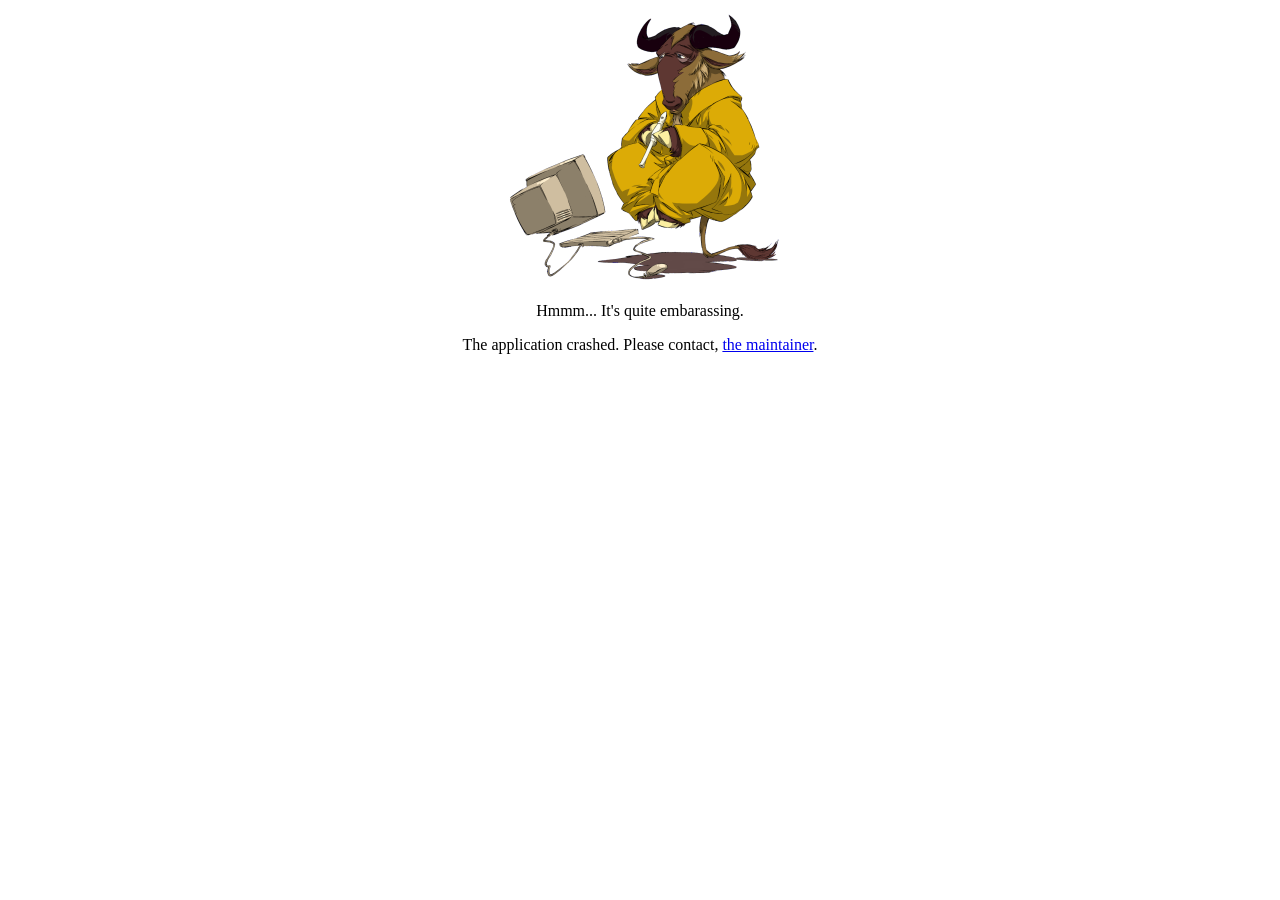
<file: bass/assets/crash.html>
<html>
	<head>
		<title>Guru Meditation</title>
	</head>
	<body>
		<center>
			<p><img src="guru.png" width="320"/></p>
			<p>Hmmm... It's quite embarassing.</p>
			<p>The application crashed. Please contact, <a href="mailto:">the maintainer</a>.</p>
		</center>
	</body>
</html>
</file>
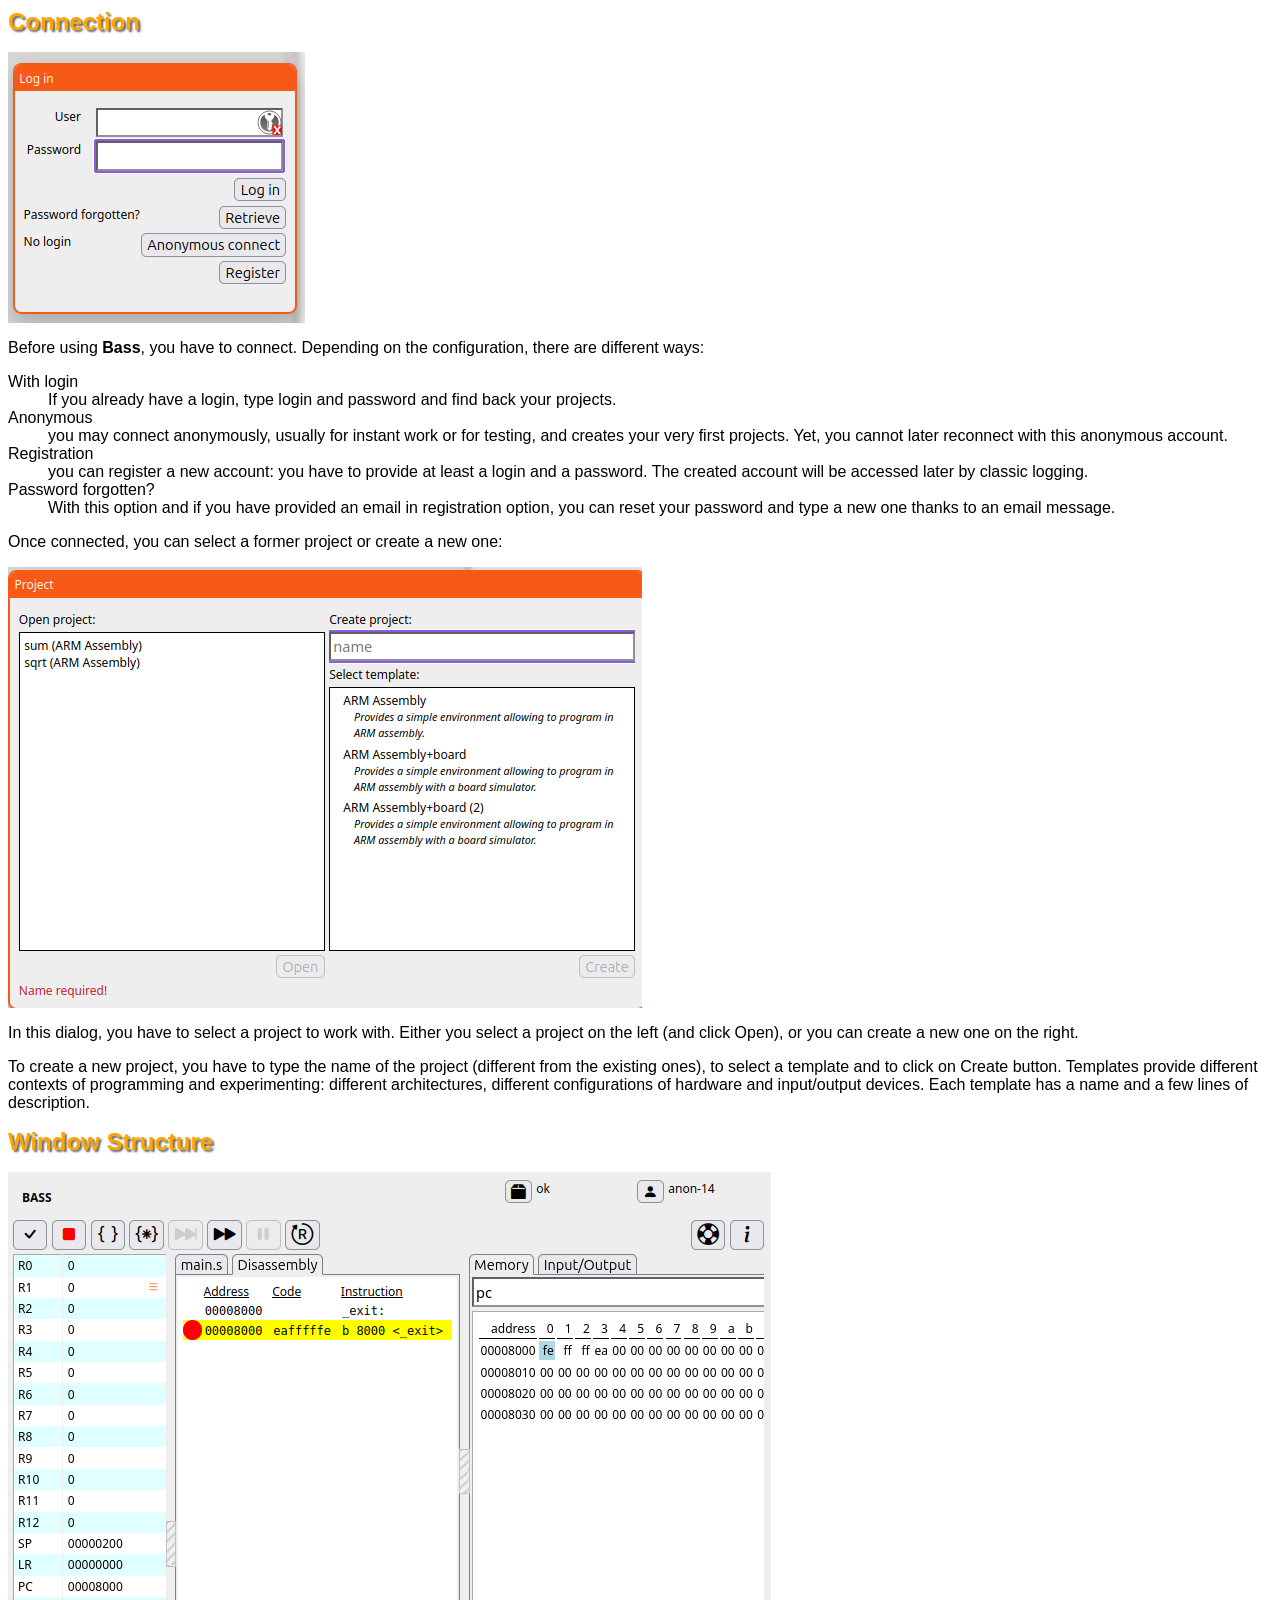
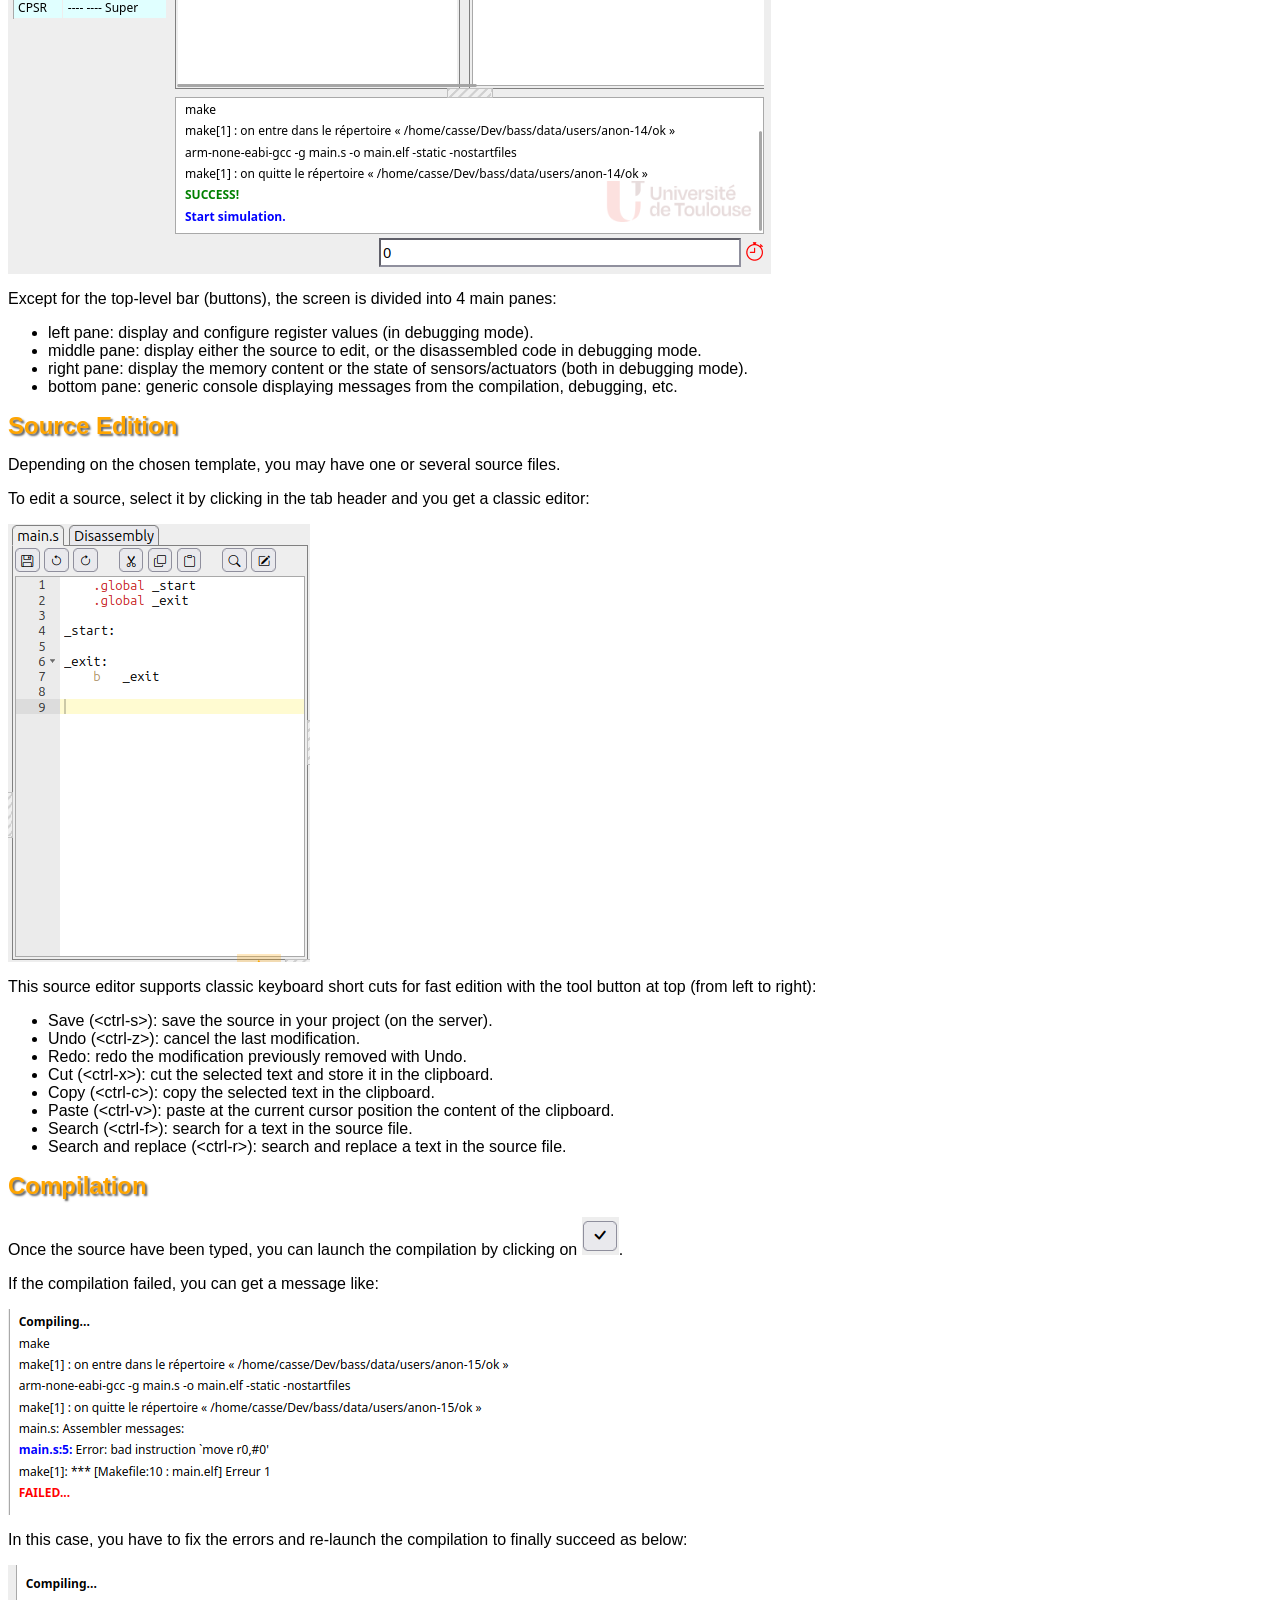
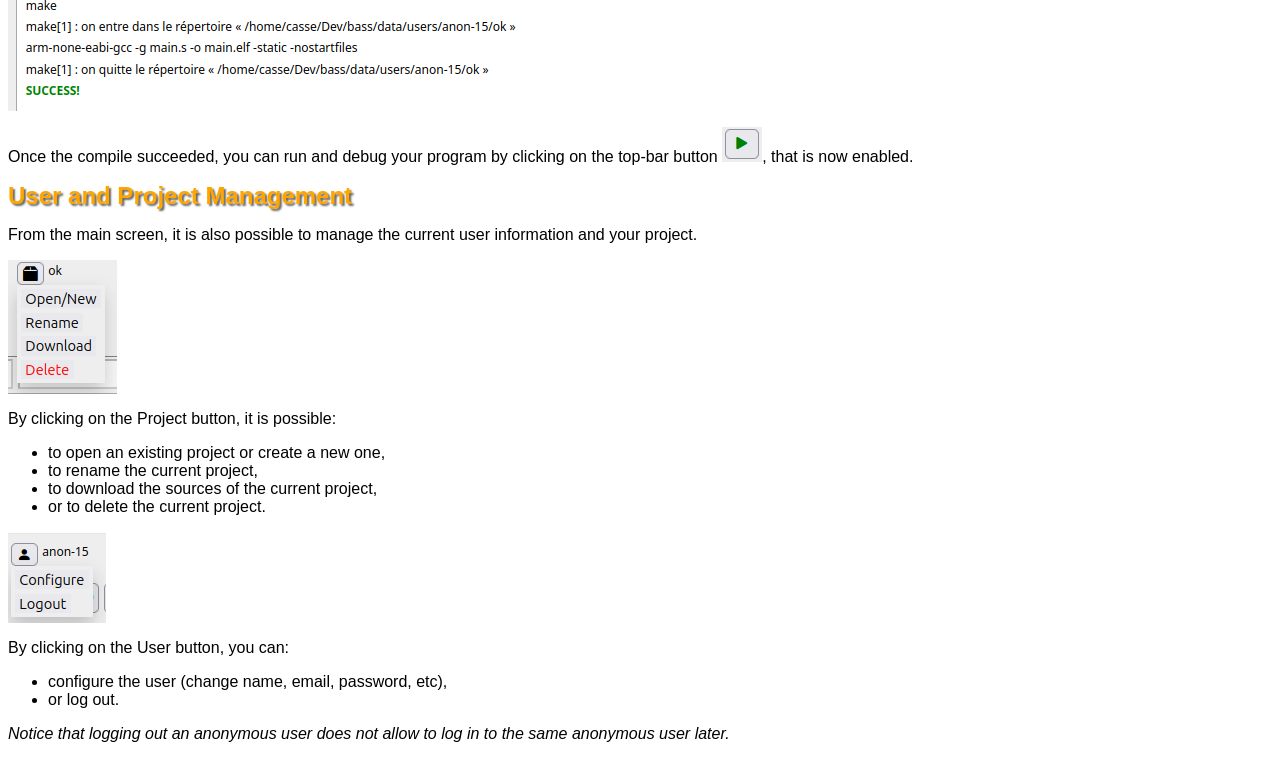
<file: bass/assets/docs/usage.html>
<html>
	<head>
		<title>Usage</title>
		<link rel="stylesheet" href="style.css">
	</head>
<body>

	<h1>Connection</h1>

	<img src="login.png"/>

	<p>Before using <b>Bass</b>, you have to connect. Depending on the configuration,
	there are different ways:</p>
	<dl>
		<dt>With login<dt>
		<dd>If you already have a login, type login and password and find back
		your projects.</dd>
		<dt>Anonymous</dt>
		<dd>you may connect anonymously, usually for instant work or for testing,
		and creates your very first projects. Yet, you cannot  later reconnect
		with this anonymous account.</dd>
		<dt>Registration<dt>
		<dd>you can register a new account: you have to provide at least a login
		and a password. The created account will be accessed later by classic
		logging.</dd>
		<dt>Password forgotten?</dt>
		<dd>With this option and if you have provided an email in registration
		option, you can reset your password and type a new one thanks to an
		email message.</dd>
	</dl>

	<p>Once connected, you can select a former project or create a new one:</p>

	<img src="selection.png"/>

	<p>In this dialog, you have to select a project to work with. Either you select a project on the left (and click Open), or you can create a new one on the right.</p>

	<p>To create a new project, you have to type the name of the project (different from the existing ones), to select a template and to click on Create button. Templates provide different contexts of programming and experimenting: different architectures, different configurations of hardware and input/output devices. Each template has a name and a few lines of description. </p>

	<h1>Window Structure</h1>

		<img src="screen.png"/>

		<p>Except for the top-level bar (buttons), the screen is divided into 4 main panes:</p>
		<ul>
			<li>left pane: display and configure register values (in debugging mode).</li>
			<li>middle pane: display either the source to edit, or the disassembled code in debugging mode.</li>
			<li>right pane: display the memory content or the state of sensors/actuators (both in debugging mode).</li>
			<li>bottom pane: generic console displaying messages from the compilation, debugging, etc.</li>
		</ul>

	<h1>Source Edition</h1>

	<p>Depending on the chosen template, you may have one or several source files. <!-- For some templates, you can also add as many source files as you want.--> </p>

	<p>To edit a source, select it by clicking in the tab header and you get a classic
	editor:</p>

	<img src="editor.png"/>

	<p>This source editor supports classic keyboard short cuts for fast edition
	with the tool button at top (from left to right):</p>
	<ul>
		<li>Save (&lt;ctrl-s&gt;): save the source in your project (on the server).</li>
		<li>Undo (&lt;ctrl-z&gt;): cancel the last modification.</li>
		<li>Redo: redo the modification previously removed with Undo.</li>
		<li>Cut  (&lt;ctrl-x&gt;): cut the selected text and store it in the clipboard.</li>
		<li>Copy  (&lt;ctrl-c&gt;): copy the selected text in the clipboard.</li>
		<li>Paste  (&lt;ctrl-v&gt;): paste at the current cursor position the content of the clipboard.</li>
		<li>Search (&lt;ctrl-f&gt;): search for a text in the source file.</li>
		<li>Search and replace (&lt;ctrl-r&gt;): search and replace a text in the source file.</li>
	</ul>



	<h1>Compilation</h1>

	<p>Once the source have been typed, you can launch the compilation by clicking on <img src="compile.png"/>.</p>

	<p>If the compilation failed, you can get a message like:</p>

	<img src="failed.png"/>

	<p>In this case, you have to fix the errors and re-launch the compilation to finally succeed as below:</p>

	<img src="success.png"/>

	<p>Once the compile succeeded, you can run and debug your program by clicking on the top-bar button <img src="debug.png"/>, that is now enabled.<p>



	<h1>User and Project Management</h1>

	<p>From the main screen, it is also possible to manage the current user information and your project.</p>

	<img src="project.png"/>

	<p>By clicking on the Project button, it is possible:</p>

	<ul>
	<li>to open an existing project or create a new one,</li>
	<li>to rename the current project,</li>
	<li>to download the sources of the current project,</li>
	<li>or to delete the current project.</li>
	</ul>

	<img src="user.png"/>

	<p>By clicking on the User button, you can:</p>

	<ul>
	<li>configure the user (change name, email, password, etc),</li>
	<li>or log out.</li>
	</ul>

	<p><i>Notice that logging out an anonymous user does not allow to log in to the same anonymous user later.</i></p>

</body>
</html>
</file>
<file: bass/assets/docs/style.css>
body {
	font-family: sans-serif;
	font-size: 1em;
}

h1 {
	font-size: 1.5em;
	color: orange;
	text-shadow: 2px 2px 2px #666666;
}
</file>
